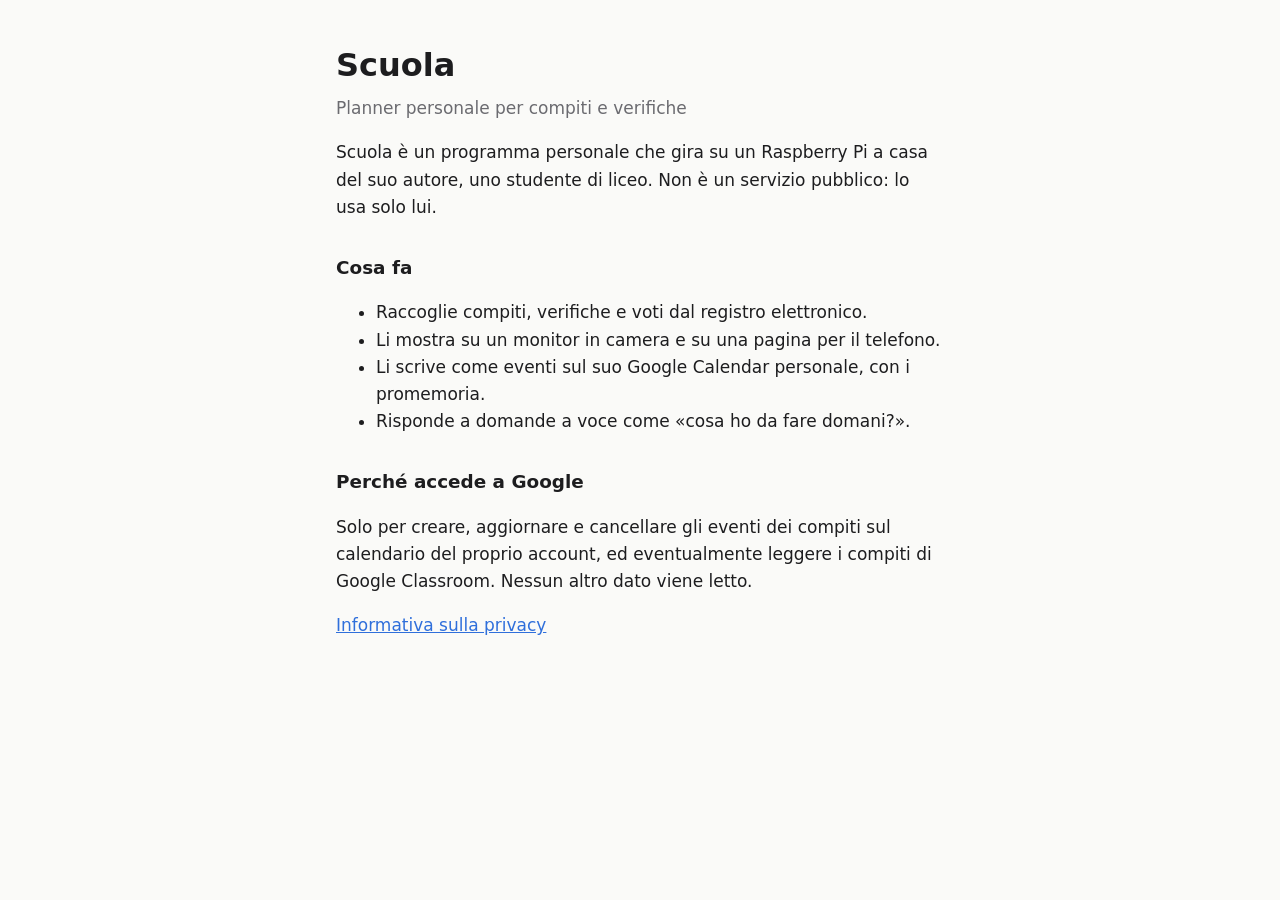
<file: index.html>
<!doctype html>
<html lang="it">
<head>
<meta charset="utf-8">
<meta name="viewport" content="width=device-width, initial-scale=1">
<meta name="robots" content="noindex, nofollow">
<title>Scuola – planner personale</title>
<link rel="stylesheet" href="style.css">
</head>
<body>
<main>
  <h1>Scuola</h1>
  <p class="sub">Planner personale per compiti e verifiche</p>

  <p>Scuola è un programma personale che gira su un Raspberry Pi a casa del suo autore,
     uno studente di liceo. Non è un servizio pubblico: lo usa solo lui.</p>

  <h2>Cosa fa</h2>
  <ul>
    <li>Raccoglie compiti, verifiche e voti dal registro elettronico.</li>
    <li>Li mostra su un monitor in camera e su una pagina per il telefono.</li>
    <li>Li scrive come eventi sul suo Google Calendar personale, con i promemoria.</li>
    <li>Risponde a domande a voce come «cosa ho da fare domani?».</li>
  </ul>

  <h2>Perché accede a Google</h2>
  <p>Solo per creare, aggiornare e cancellare gli eventi dei compiti sul calendario del proprio
     account, ed eventualmente leggere i compiti di Google Classroom. Nessun altro dato viene letto.</p>

  <p><a href="privacy.html">Informativa sulla privacy</a></p>
</main>
</body>
</html>
</file>
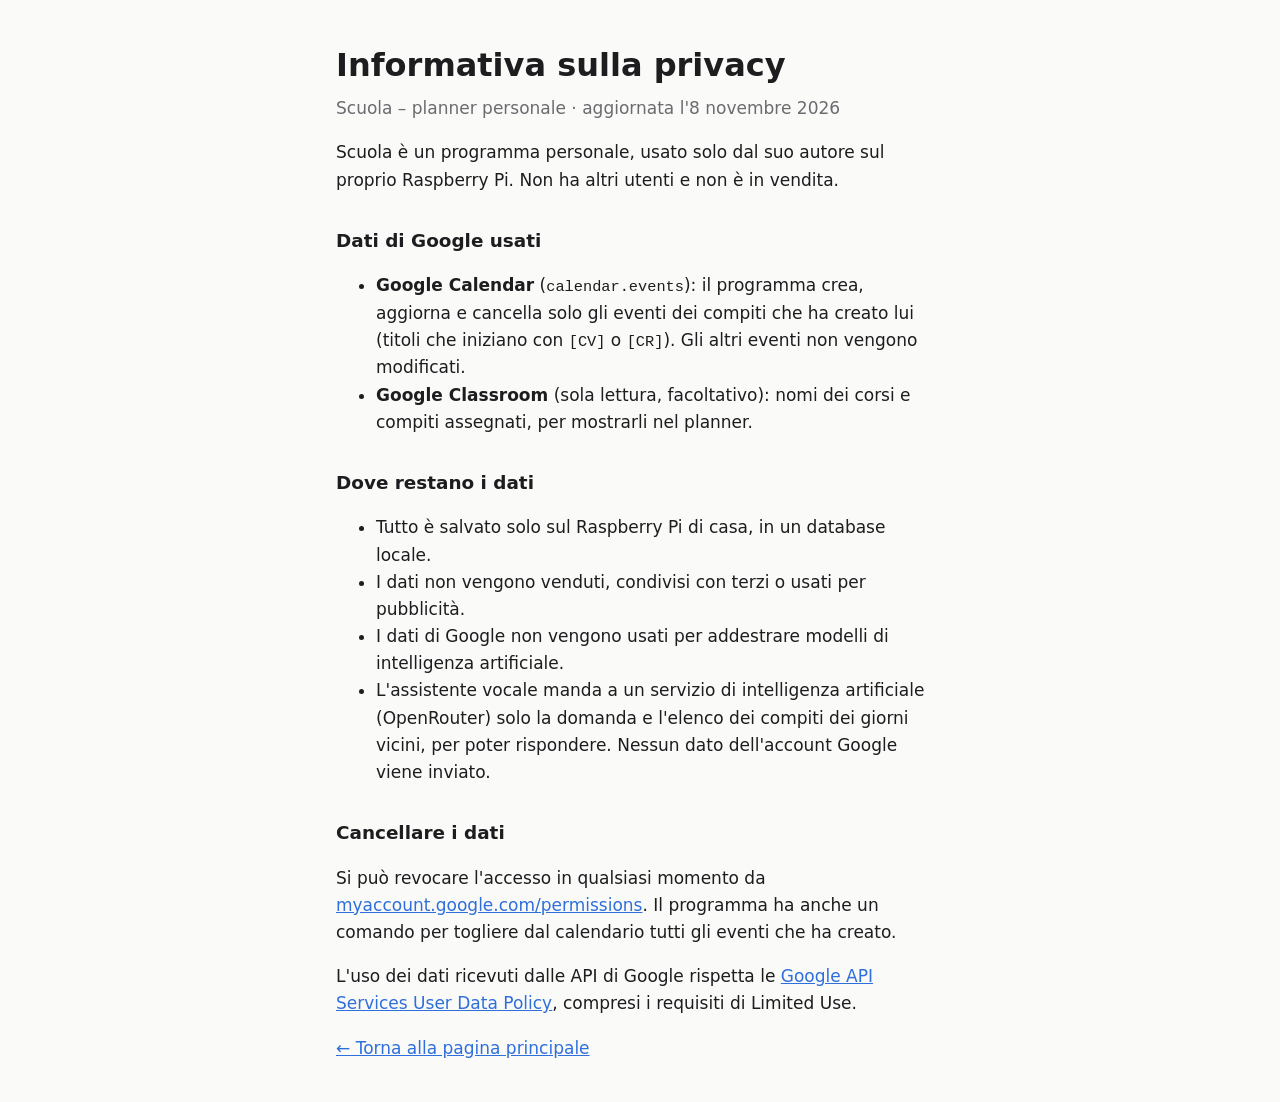
<file: privacy.html>
<!doctype html>
<html lang="it">
<head>
<meta charset="utf-8">
<meta name="viewport" content="width=device-width, initial-scale=1">
<meta name="robots" content="noindex, nofollow">
<title>Scuola – privacy</title>
<link rel="stylesheet" href="style.css">
</head>
<body>
<main>
  <h1>Informativa sulla privacy</h1>
  <p class="sub">Scuola – planner personale · aggiornata l'8 novembre 2026</p>

  <p>Scuola è un programma personale, usato solo dal suo autore sul proprio Raspberry Pi.
     Non ha altri utenti e non è in vendita.</p>

  <h2>Dati di Google usati</h2>
  <ul>
    <li><strong>Google Calendar</strong> (<code>calendar.events</code>): il programma crea, aggiorna e
        cancella solo gli eventi dei compiti che ha creato lui (titoli che iniziano con
        <code>[CV]</code> o <code>[CR]</code>). Gli altri eventi non vengono modificati.</li>
    <li><strong>Google Classroom</strong> (sola lettura, facoltativo): nomi dei corsi e compiti
        assegnati, per mostrarli nel planner.</li>
  </ul>

  <h2>Dove restano i dati</h2>
  <ul>
    <li>Tutto è salvato solo sul Raspberry Pi di casa, in un database locale.</li>
    <li>I dati non vengono venduti, condivisi con terzi o usati per pubblicità.</li>
    <li>I dati di Google non vengono usati per addestrare modelli di intelligenza artificiale.</li>
    <li>L'assistente vocale manda a un servizio di intelligenza artificiale (OpenRouter) solo la
        domanda e l'elenco dei compiti dei giorni vicini, per poter rispondere. Nessun dato
        dell'account Google viene inviato.</li>
  </ul>

  <h2>Cancellare i dati</h2>
  <p>Si può revocare l'accesso in qualsiasi momento da
     <a href="https://myaccount.google.com/permissions">myaccount.google.com/permissions</a>.
     Il programma ha anche un comando per togliere dal calendario tutti gli eventi che ha creato.</p>

  <p>L'uso dei dati ricevuti dalle API di Google rispetta le
     <a href="https://developers.google.com/terms/api-services-user-data-policy">Google API Services
     User Data Policy</a>, compresi i requisiti di Limited Use.</p>

  <p><a href="index.html">← Torna alla pagina principale</a></p>
</main>
</body>
</html>
</file>
<file: style.css>
:root { --bg: #fafaf8; --fg: #1d1d1f; --muted: #6b6b70; --accent: #2f6fdb; }
@media (prefers-color-scheme: dark) {
  :root { --bg: #161618; --fg: #ececee; --muted: #9a9aa0; --accent: #7aa7ff; }
}
* { box-sizing: border-box; }
body {
  margin: 0; background: var(--bg); color: var(--fg);
  font: 17px/1.6 system-ui, -apple-system, "Segoe UI", Roboto, sans-serif;
}
main { max-width: 640px; margin: 0 auto; padding: 40px 16px 24px; }
h1 { margin: 0; font-size: 2rem; }
h2 { margin-top: 2rem; font-size: 1.15rem; }
.sub { margin-top: 4px; color: var(--muted); }
a { color: var(--accent); }
code { font-size: .9em; }
footer { max-width: 640px; margin: 0 auto; padding: 0 16px 40px; color: var(--muted); font-size: .9rem; }
</file>
